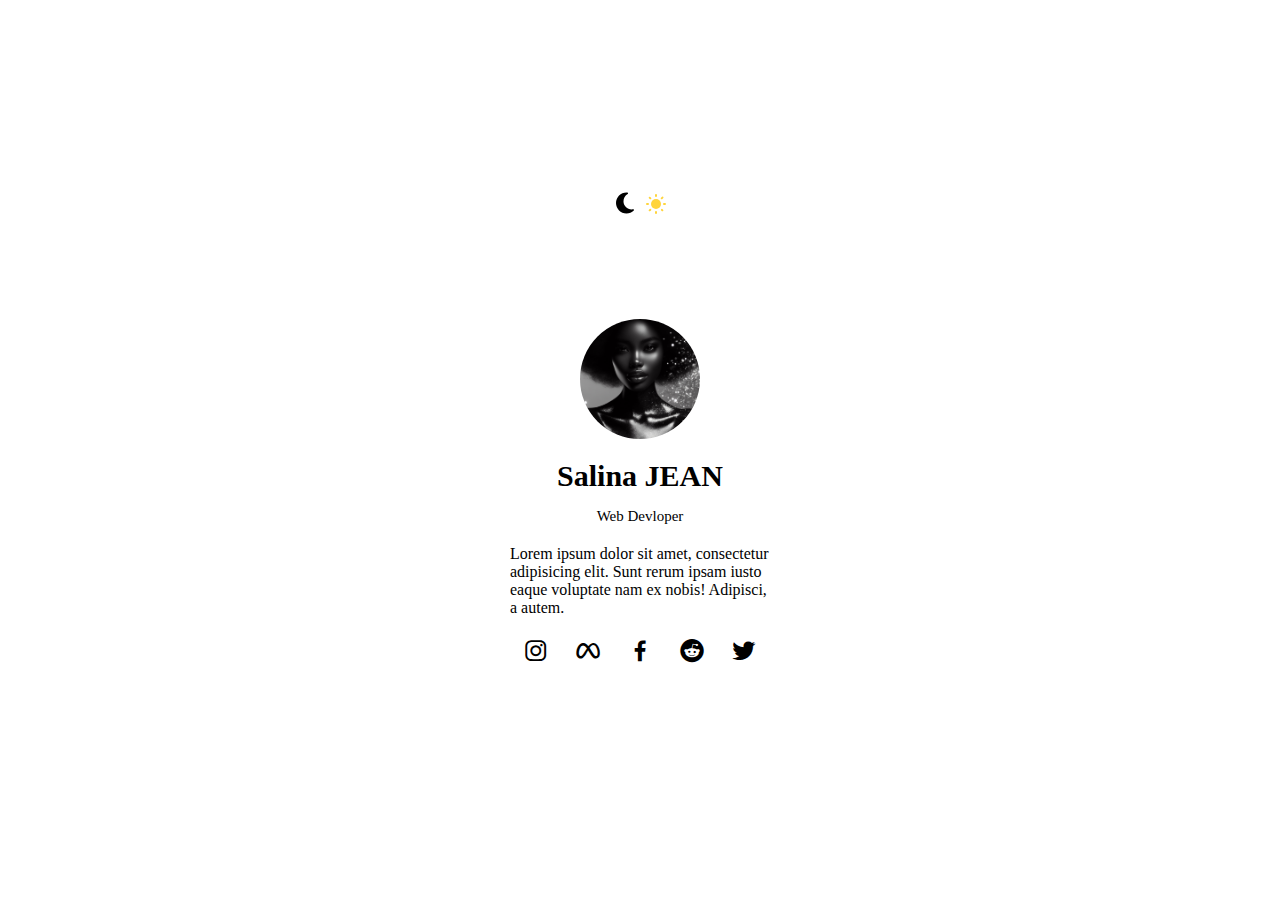
<file: index.html>
<!DOCTYPE html>
<html lang="en">
<head>
    <meta charset="UTF-8">
    <meta name="viewport" content="width=device-width, initial-scale=1.0">
    <title>Document</title>
    <link rel="stylesheet" href="./style.css">
    <link href='https://unpkg.com/boxicons@2.1.4/css/boxicons.min.css' rel='stylesheet'>

</head>
<body class="">
    <div class="nav">
        <nav>
            <label class="switch">
                <span class="sun"><svg xmlns="http://www.w3.org/2000/svg" viewBox="0 0 24 24"><g fill="#ffd43b"><circle r="5" cy="12" cx="12"></circle><path d="m21 13h-1a1 1 0 0 1 0-2h1a1 1 0 0 1 0 2zm-17 0h-1a1 1 0 0 1 0-2h1a1 1 0 0 1 0 2zm13.66-5.66a1 1 0 0 1 -.66-.29 1 1 0 0 1 0-1.41l.71-.71a1 1 0 1 1 1.41 1.41l-.71.71a1 1 0 0 1 -.75.29zm-12.02 12.02a1 1 0 0 1 -.71-.29 1 1 0 0 1 0-1.41l.71-.66a1 1 0 0 1 1.41 1.41l-.71.71a1 1 0 0 1 -.7.24zm6.36-14.36a1 1 0 0 1 -1-1v-1a1 1 0 0 1 2 0v1a1 1 0 0 1 -1 1zm0 17a1 1 0 0 1 -1-1v-1a1 1 0 0 1 2 0v1a1 1 0 0 1 -1 1zm-5.66-14.66a1 1 0 0 1 -.7-.29l-.71-.71a1 1 0 0 1 1.41-1.41l.71.71a1 1 0 0 1 0 1.41 1 1 0 0 1 -.71.29zm12.02 12.02a1 1 0 0 1 -.7-.29l-.66-.71a1 1 0 0 1 1.36-1.36l.71.71a1 1 0 0 1 0 1.41 1 1 0 0 1 -.71.24z"></path></g></svg></span>
                <span class="moon"><svg xmlns="http://www.w3.org/2000/svg" viewBox="0 0 384 512"><path d="m223.5 32c-123.5 0-223.5 100.3-223.5 224s100 224 223.5 224c60.6 0 115.5-24.2 155.8-63.4 5-4.9 6.3-12.5 3.1-18.7s-10.1-9.7-17-8.5c-9.8 1.7-19.8 2.6-30.1 2.6-96.9 0-175.5-78.8-175.5-176 0-65.8 36-123.1 89.3-153.3 6.1-3.5 9.2-10.5 7.7-17.3s-7.3-11.9-14.3-12.5c-6.3-.5-12.6-.8-19-.8z"></path></svg></span>   
                <input type="checkbox" data-theme-toggle aria-label="Change to light theme" class="input">
                <span class="slider"></span>
              </label>
        </nav>
    </div>
    <section class="card">
        <div class="img">
            <img src="./src/source (3).jpg" alt="">
        </div>
        <h2 class="title">Salina JEAN</h2>
        <span>Web Devloper</span>
        <p>Lorem ipsum dolor sit amet, consectetur adipisicing elit. Sunt rerum ipsam iusto eaque voluptate nam ex nobis! Adipisci, a autem.</p>

        <ul class="social">
            <li><a href="#"><i class='bx bxl-instagram'></i></a></li>
            <li><a href="#"><i class='bx bxl-meta'></i></a></li>
            <li><a href="#"><i class='bx bxl-facebook'></i></a></li>
            <li><a href="#"><i class='bx bxl-reddit'></i></a></li>
            <li><a href="#"><i class='bx bxl-twitter'></i></a></li>
        </ul>
    </section>

    <script src="./index.js"></script>
</body>
</html>
</file>
<file: style.css>
*{
    box-sizing: border-box;
    margin: 0;
    padding: 0;
}


.light{
  --primary-color: #f1f1f1;
  --secondary-color:#406ff0;
  --terciary-color:#aaa;
}

.dark{
  --primary-color: #212121;
  --secondary-color:#406ff0;
  --terciary-color:#aaa;
}

body{
    width: 100vw;
    height: 100vh;
    display: flex;
    flex-direction: column;
    justify-content: center;
    align-items: center;
    background-color: var(--primary-color);
}

.switch {
    font-size: 10px;
    position: relative;
    display: inline-block;
    width: 64px;
    height: 34px;
  }
  
  .switch input {
    opacity: 0;
    width: 0;
    height: 0;
  }
  
  .slider {
    position: absolute;
    cursor: pointer;
    top: 0;
    left: 0;
    right: 0;
    bottom: 0;
    background-color: var(--secondary-color);
    transition: .4s;
    border-radius: 30px;
  }
  
  .slider:before {
    position: absolute;
    content: "";
    height: 30px;
    width: 30px;
    border-radius: 20px;
    left: 2px;
    bottom: 2px;
    z-index: 2;
    background-color: var(--primary-color);
    transition: .4s;
  }
  
  .sun svg {
    position: absolute;
    top: 6px;
    left: 36px;
    z-index: 1;
    width: 24px;
    height: 24px;
  }
  
  .moon svg {
    fill:var(--secondary-color);
    position: absolute;
    top: 5px;
    left: 5px;
    z-index: 1;
    width: 24px;
    height: 24px;
  }
  
  /* .switch:hover */.sun svg {
    animation: rotate 15s linear infinite;
  }
  
  @keyframes rotate {
   
    0% {
      transform: rotate(0);
    }
  
    100% {
      transform: rotate(360deg);
    }
  }
  
  /* .switch:hover */.moon svg {
    animation: tilt 5s linear infinite;
  }
  
  @keyframes tilt {
   
    0% {
      transform: rotate(0deg);
    }
  
    25% {
      transform: rotate(-10deg);
    }
  
    75% {
      transform: rotate(10deg);
    }
  
    100% {
      transform: rotate(0deg);
    }
  }
  
  .input:checked + .slider {
    background-color: #183153;
  }
  
  .input:focus + .slider {
    box-shadow: 0 0 1px #183153;
  }
  
  .input:checked + .slider:before {
    transform: translateX(30px);
  }


  body .dark{
    
    --primary-color: #000;
    --secondary-color:#406ff0;
    --terciary-color:#aaa;
}

.card{
    width: 300px;
    height: 450px;
    margin-top: 50px;
    background-color: var(--primary-color);
    color: var(--terciary-color);
    display: flex;
    flex-direction: column;
    justify-content: center;
    align-items: center;
    border-radius: 10px;
    padding: 40px 20px;
    box-shadow: 0 10px 40px var(--terciary-color) ;
    transition: all .5s;
}

.card:hover{
    box-shadow: 0 20px 70px var(--secondary-color)  ;
    
}

.img
{
    width: 120px;
    height: 120px;
    margin-bottom: 20px;
}
.img img{
    width: 100%;
    height: 100%;
    object-fit: cover;
    object-position: center;
    border-radius: 50%;
}

.title{
    font-weight: 600;
    font-size: 30px;
    margin-bottom: 10px;
}

.card span{
    background-color: var(--secondary-color);
    padding: 5px 10px;
    color: var(--primary-color);
    font-size: 15px;
    margin-bottom: 15px;
    border-radius: 20px;
}

.social{
    width: 100%;
    display: flex;
    justify-content: space-around;
    margin-top: 20px;
}
.social li{
    list-style: none;
    display: inline-block;
}

.social li a{
    display:block;
    text-decoration: none;
    text-align: center;
    color: var(--terciary-color);
    font-size: 28px;
    transition: all .7s;
}

li a:hover{
    transform: rotateY(360deg);
    color: var(--secondary-color);
}
</file>
